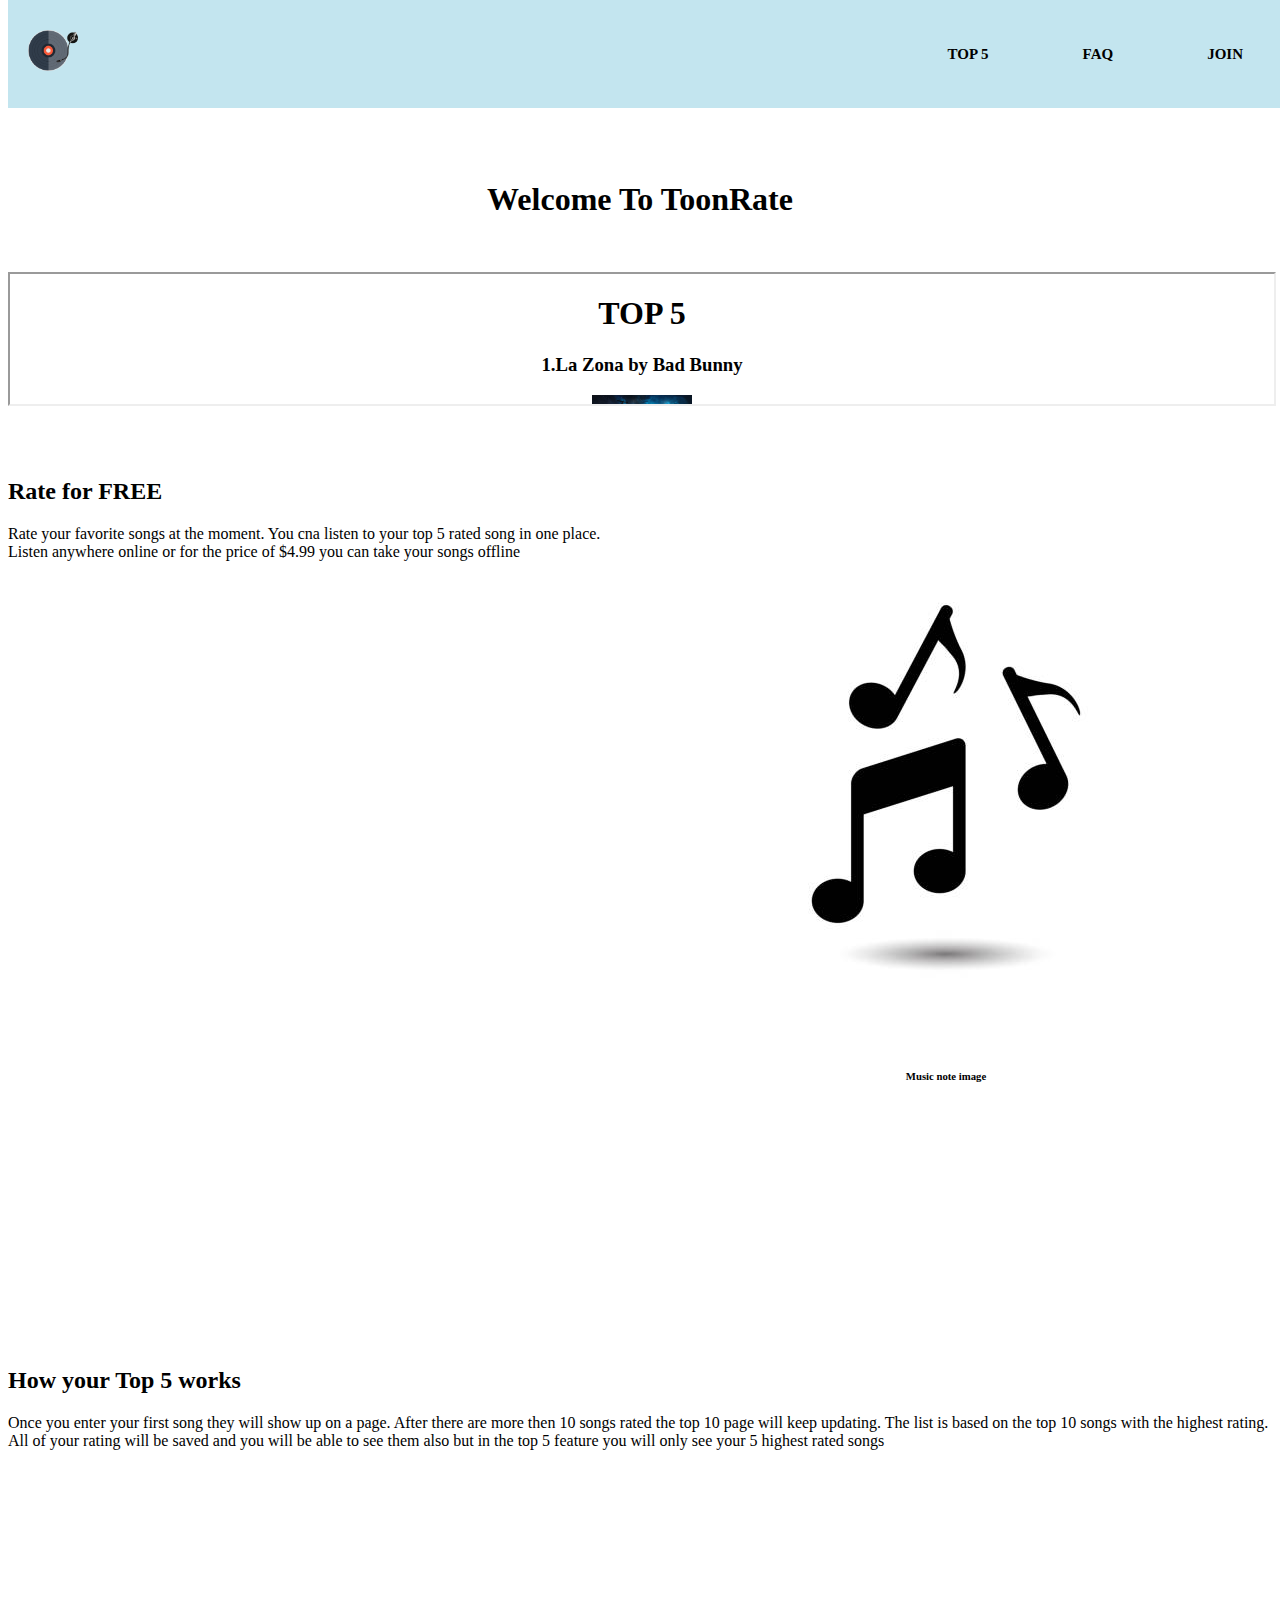
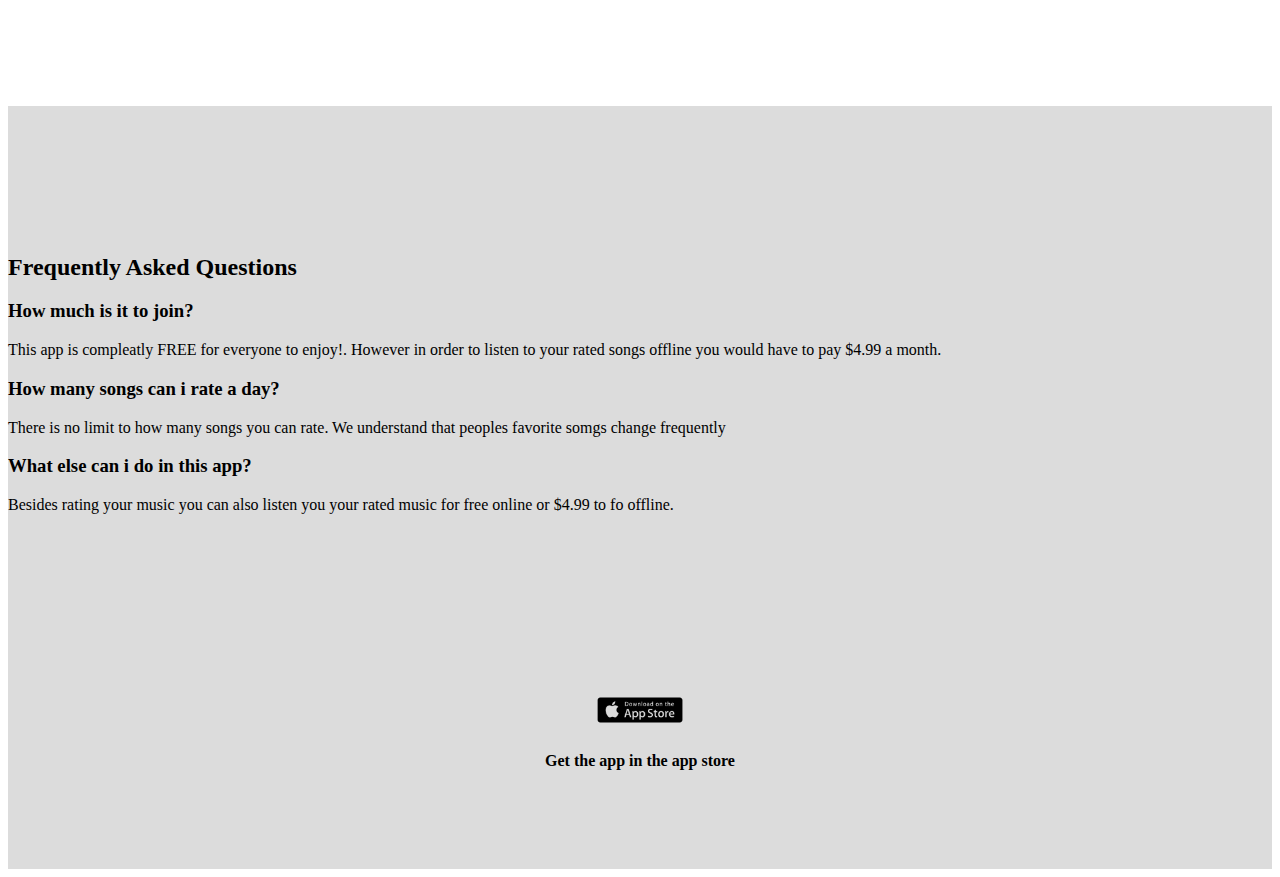
<file: index.html>
<!DOCTYPE html>
<html lang="en" dir="ltr">

  <head>
    <meta charset="utf-8">
    <title></title>
    <link rel="stylesheet" href="stylesheet.css">

    <link href ="https://fonts.googleapis.com/css2?family=Inter&display=swap">

  </head>
  <body>
    <header>

      <div class="navbar">

      <img id= "Ilogo" src="vinyl-g123a248cf_1280.png" alt="logo">
      <!-- <p id="title" class="logo">ToonRate</p> -->

      <nav>
        <ul>
          <li><a  class="let"  href="#top5">Top 5</a></li>
          <li><a  class="let" href="#faq">FAQ</a></li>
          <li><a  class="let"  href="rate.html">Join</a></li>
        </ul>
      </nav>

      </div>
    </header>

     <!-- <div id="bod" class = "bod"> -->
     <!-- <div class="container"> -->


     <h1 id="title">Welcome To ToonRate</h1>

     <iframe src="top10.html" title= "iFrames"></iframe>

     <!-- <div class="intro" >

     </div> -->


<div class="flexbox-container">
  <div id="intro" class="left">
  <h2>Rate for FREE</h2>
  <p>Rate your favorite songs at the moment. You cna listen to your top 5 rated song in one place.
  Listen anywhere online or for the price of $4.99 you can take your songs offline </p>
</div>
<div>
    <img class = "right" id="bodyimg" src="music.jpeg">
    <h6 class="gs">Music note image</h6>
</div>
 </div>



 <div id="top5">


 <h2>How your Top 5 works</h2>
 <p>Once you enter your first song they will show up on a page. After there are more then 10 songs rated the top 10 page will keep updating. The list is based on the top 10 songs with the highest rating. All of your rating will be saved and you will be able to see them also but in the top 5 feature you will only see your 5 highest rated songs</p>
 </div>

<div  class="bot" id="faq">

  <h2>Frequently Asked Questions</h2>
  <h3>How much is it to join?</h3>
  <p>This app is compleatly FREE for everyone to enjoy!. However in order to listen to your rated songs offline you would have to pay $4.99 a month.</p>
  <h3>How many songs can i rate a day?</h3>
  <p>There is no limit to how many songs you can rate. We understand that peoples favorite somgs change frequently</p>
  <h3>What else can i do in this app? </h3>
  <p>Besides rating your music you can also listen you your rated music for free online or $4.99 to fo offline. </p>

  <a href="https://www.apple.com/app-store/"> <img id="button" src="5847e95fcef1014c0b5e4822.png"></a>
 <h4 class="gs">Get the app in the app store</h4>

</div>

   <!-- <div id="top5">
   <h2>How your Top 5 works</h2>
   <p>Once you enter your first song they will show up on a page. After there are more then 10 songs rated the top 10 page will keep updating. The list is based on the top 10 songs with the highest rating.</p>
   </div>

   <div class="bot" id="faq">
   <h2>Frequently Asked Questions</h2>
   <h3>How much is it to join?</h3>
   <p>This app is compleatly FREE for everyone to enjoy!. However in order to listen to your rated songs offline you would have to pay $4.99 a month.</p>
   <h3>How many songs can i rate a day?</h3>
   <p>There is no limit to how many songs you can rate. We understand that peoples favorite somgs change frequently</p>
   <h3>What else can i do in this app? </h3>
   <p>Besides rating your music you can also listen you your rated music for free online or $4.99 to fo offline. </p>
   <br></br>
    <a href="https://www.apple.com/app-store/"> <img id="button" src="5847e95fcef1014c0b5e4822.png"></a>
   <h4>Get the app in the app store</h4>
   </div> -->
 <!-- </div>  -->

     <!-- </div> -->


<!--
    <div id="signin" class="signin">

     <ul>
       <div class="left">

     </div>
      <div class= "right">
      <li><a id="join" class="right"  href="rate.html">Join</a></li>
     </div>
    </ul>
      </div>


    <! <div id="navbar" class="navbar">
    <ul>

    </ul>
    </div>
    <div class= "hp">
      <iframe src="top10.html" title= "iFrames"></iframe>
    <div id= "bnb" class="bnb">
     <div id="image" class="image">
    </div> -->
               <!-- <div>
                <div class="gs"class="left">
                  <h1>RATE YOUR MUSIC</h1>
                  <h2>Rate for FREE go offline for $4.99</h2>
                  <p>Have your favorite 5 songs in one page. </p>
                </div>
                  <div class = "right">
                    <img id="bodyimg" src="music.png">
                  </div>
                </div>

                <div id="faq">
                <div class="left">
                <h2>Frequently Asked Questions</h2>
                <h3>How much is it to join?</h3>
                <p>This app is compleatly FREE for everyone to enjoy!. However in order to listen to your rated songs offline you would have to pay $4.99 a month.</p>
                <h3>How many songs can i rate a day?</h3>
                <p>There is no limit to how many songs you can rate. We understand that peoples favorite somgs change frequently</p>
                <h3>What else can i do in this app? </h3>
                <p>Besides rating your music you can also listen you your rated music for free online or $4.99 to fo offline. </p>
              </div>
              <div class = "right">
                <img id= "faqpic" src="question.png" alt="logo">
              </div>
            </div>
                <div >
                <img id="button" src="5847e95fcef1014c0b5e4822.png">
                <h4>Get the app in the app store</h4>
               </div>
             </div>  -->
  </body>
</html>
</file>
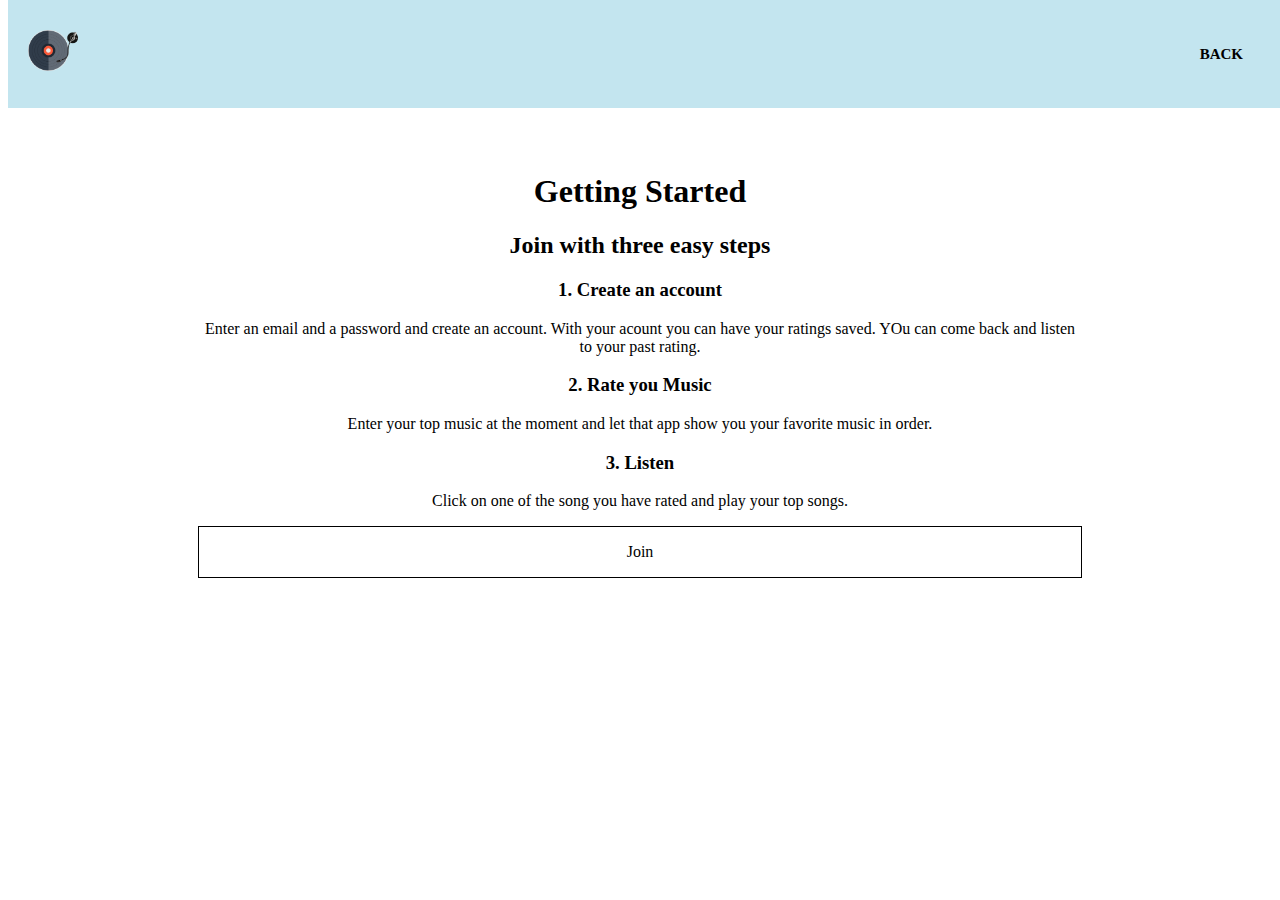
<file: rate.html>
<!DOCTYPE html>
<html lang="en" dir="ltr">
  <head>
    <meta charset="utf-8">
    <title></title>
    <link rel="stylesheet" href="stylesheet.css">
  </head>
  <body>
    <header>
      <div class="nav">

      <img id= "Ilogo" src="vinyl-g123a248cf_1280.png" alt="logo">


      <nav>
        <ul>
          <li><a  class="let"  href="index.html">Back</a></li>
        </ul>
      </nav>

      </div>
    </header>
      <div class="hp">      
  <div class="gs">

    <h1>Getting Started</h1>
    <h2>Join with three easy steps</h2>
    <h3>1. Create an account</h3>
    <p>Enter an email and a password and create an account. With your acount you can have your ratings saved. YOu can come back and listen to your past rating.</p>
    <h3>2. Rate you Music</h3>
    <p>Enter your top music at the moment and let that app show you your favorite music in order.</p>
    <h3>3. Listen</h3>
    <p>Click on one of the song you have rated and play your top songs.</p>
</div>
<div id="jo"> <p>Join</p></div>
</div>
  </body>
</html>
</file>
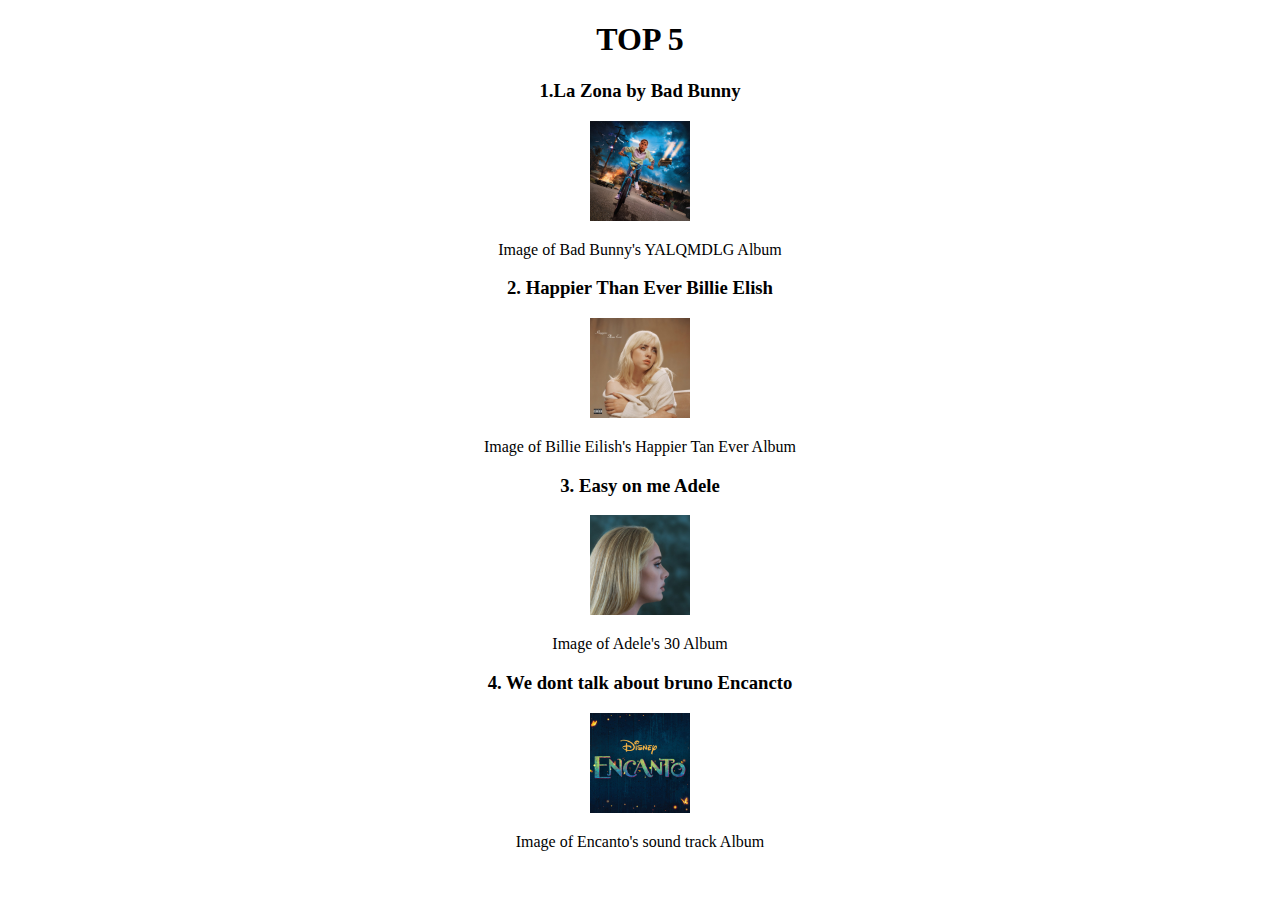
<file: top10.html>
<!DOCTYPE html>
<html lang="en" dir="ltr">
  <head>
    <meta charset="utf-8">
    <title></title>
    <link rel="stylesheet" href="stylesheet.css">
  </head>
  <body>

  <div class ="gs">
    <h1>TOP 5</h1>
    <h3>1.La Zona by Bad Bunny</h3>
  <img class="im" src="Bad_Bunny_-_Yhlqmdlg.png
" title="Bad Bunny" alt="lazona">
<p>Image of Bad Bunny's YALQMDLG Album</p>
    <h3>2. Happier Than Ever Billie Elish</h3>
<img class="im" src="billie.png
" title="hte" alt="billie">
<p>Image of Billie Eilish's Happier Tan Ever Album</p>
    <h3>3. Easy on me Adele</h3>
    <img class="im" src="adele.jpeg
" title="eom" alt="adele">
<p>Image of Adele's 30 Album</p>
    <h3>4. We dont talk about bruno Encancto</h3>
    <img class="im" src="encanto.jpeg
" title="wdtab" alt="encanto">
<p>Image of Encanto's sound track Album</p>
    <h3></h3>


  </div>
  </body>
    </html>
</file>
<file: stylesheet.css>
.flexbox-container{
  display:flex;
  background-color: white;
  padding-top: 3em;
  /* display: flex;
  flex-wrap: wrap; */
  /* position:relative; */

}

header{
  background: #C3E5EF;
  overflow: hidden;
    position: fixed;
    width:100%;
    top:0;
    padding: 0;

}

/* .navbar{
overflow: hidden;
  position: fixed;
  width:100%;
  top:0;
} */
#top5{
background-color: white;
padding-top: 15em;
padding-bottom: 15em;
}
header ::after{
  content: '';
  display: table;
  clear:both;
}
nav{
  float:right;
}
nav ul{
  margin:0;
  padding: 0;
  list-style:none;
}
nav li{
  display:inline-block;
  margin:40px;
  padding:5px;
  /* padding-top:25px; */
}

/* .d{
  position: absolute;
} */

.let{
  color:black;
  font-size:15px;
  font-weight: bold;
  text-decoration:none;
  text-transform:uppercase;

}
/* #bod{
  overflow-y: scroll;
  scroll-behavior: smooth;
} */
#intro{
width: 50%;
height: 50%;

}
/* .bod{
  width:100%;
} */
#title{

  text-align:center;
   size:65px;
   padding-top: 5em;
   padding-bottom: 1em;
}

/* #join{
  color: black;
  text-decoration: none;
} */
/* .let{

  text-decoration: none;
  font-weight: bold;
  font-size: 15px;
  color:black;
} */
.bot{
  background-color: #DCDCDC;
    width:100%;
    padding-top: 8em;
    padding-bottom: 30px;
}
.gs{
  text-align:center;
}
iframe{
  width:100%;
  height:130px;
 /* position:relative;
 z-index: 1;
 height: 100%;
 min-width: 1000px;
 max-width: 1500px;
 margin: 0 auto; */
}
.im{
  width:100px;
  hight:auto;
}
.intro{
  text-align: center;
  width:100%;
  height: auto;

}

#Ilogo{
  width: 50px;
  height: auto;
  color:white;
  float:left;
  padding:10px 0;
  padding-top: 30px;
  display:inline-block;
  padding-left: 20px;
}

/* #bodyimg{
    text-align: right;

    music image
} */
/* #top5{
  height: 20%;
  width: auto;
} */

#button{
  width:100px;
  height: auto;
   display: block;
  margin-left: auto;
 margin-right: auto;
 padding-top: 10em;
/* apple store button */
}
/* h4{
  text-align: center;
} */
/* #faqpic{
  width:90px;
  height: auto;
} */

h4{
  padding-bottom: 3em;
}
.left{
  float: left;
}
.right{
  float: right;
}
.hp{
  margin: 0 auto;
  width:70%;
  padding-top: 9em;
  /* margin-left: auto;
  margin-right: auto; */

}
h1 h2 h3 {
  font-family: 'Inter', sans-serif;
}

#jo{
  border: 1px solid black;
  text-align: center;
  padding-left: none;
  padding-right: none;
}

/* .flex-container {
    display: flex;
    flex-wrap: wrap;

  } */

  /* .navbar li{
    width: 150px;
    background-color:white ;
    padding: 10px;
    display: inline-block;
    line-height: 40px;

  } */
  /* .signin ul{
    list-style: none;
    width: 100%;
    background-color: #C3E5EF;
    margin: 0 auto;
    text-align: center;

  }
  .signin li{
    width: 150px;
    background-color:  #C3E5EF;
    padding 20px;
    display: inline-block;
    line-height: 40px;

  } */

  /* #si{
    border-radius: 8px;
    background-color: #00CA00;
    text-decoration: none;
    padding: 3px;
    padding-left: 2px;
    padding-right: 2px;
  } */
  /* #title{
     float:left;
     color:black;
     text-decoration:none;
     text-transform:uppercase;
     font-size:10px;
 } */
 /* .dl{
   width:200px;
   margin-left: 40px;
   background-color: orange;
 } */
 /* #title{
   text-align: left;
   padding-right: 0px;
 } */

   /* text-align: left;
   padding-right: 0px; */
</file>
